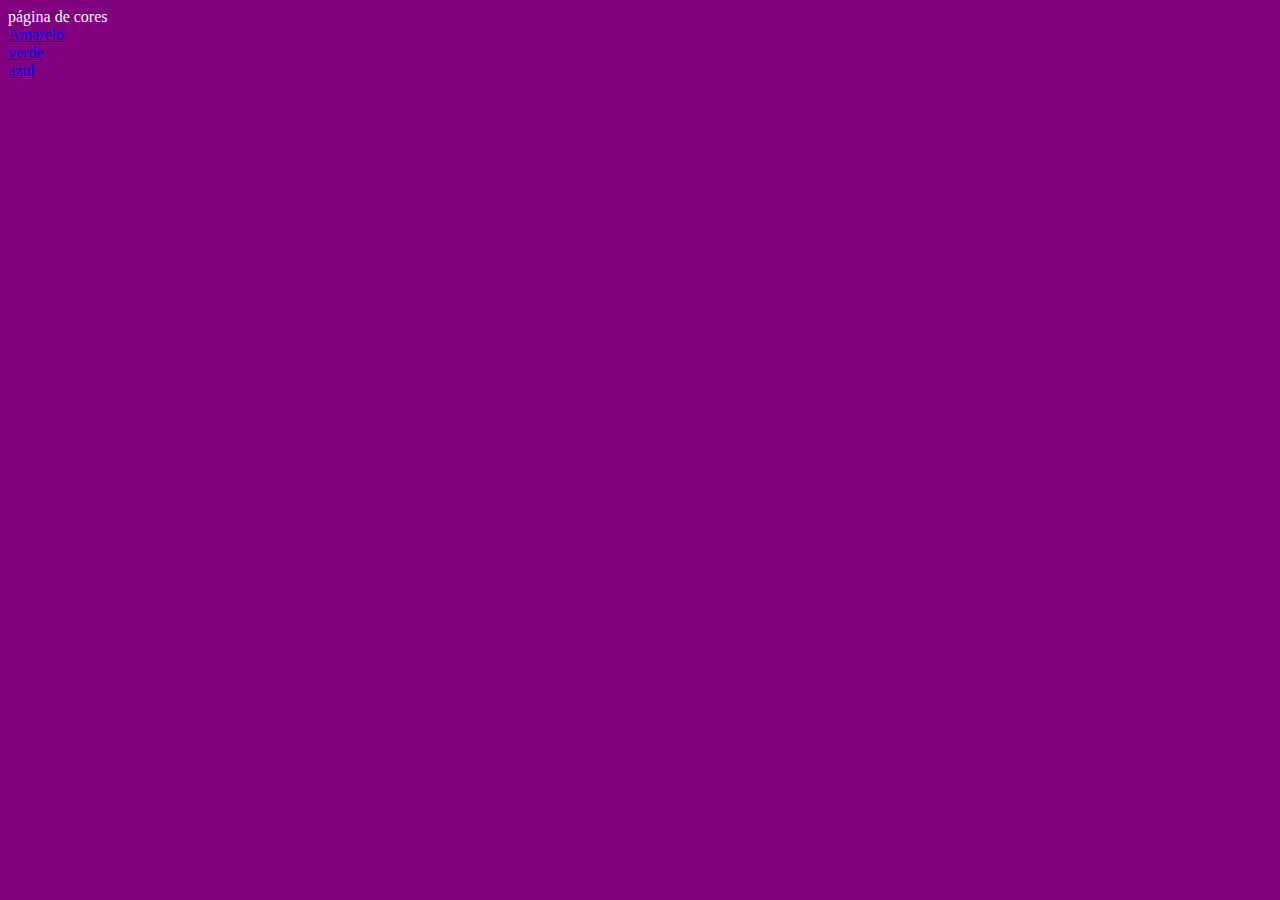
<file: cores/index.html>
<!DOCTYPE html>
<html lang="en">
<head>
    <meta charset="UTF-8">
    <meta name="viewport" content="width=device-width, initial-scale=1.0">
    <title>Document</title>
</head>
<body bgcolor="purple" text="white">
    página de cores
    <li><a href="amarelo.html">Amarelo</a></li>
    <li><a href="verde.html">verde</a></li>
    <li><a href="azul.html">azul</a></li>
</body>
</html>
</file>
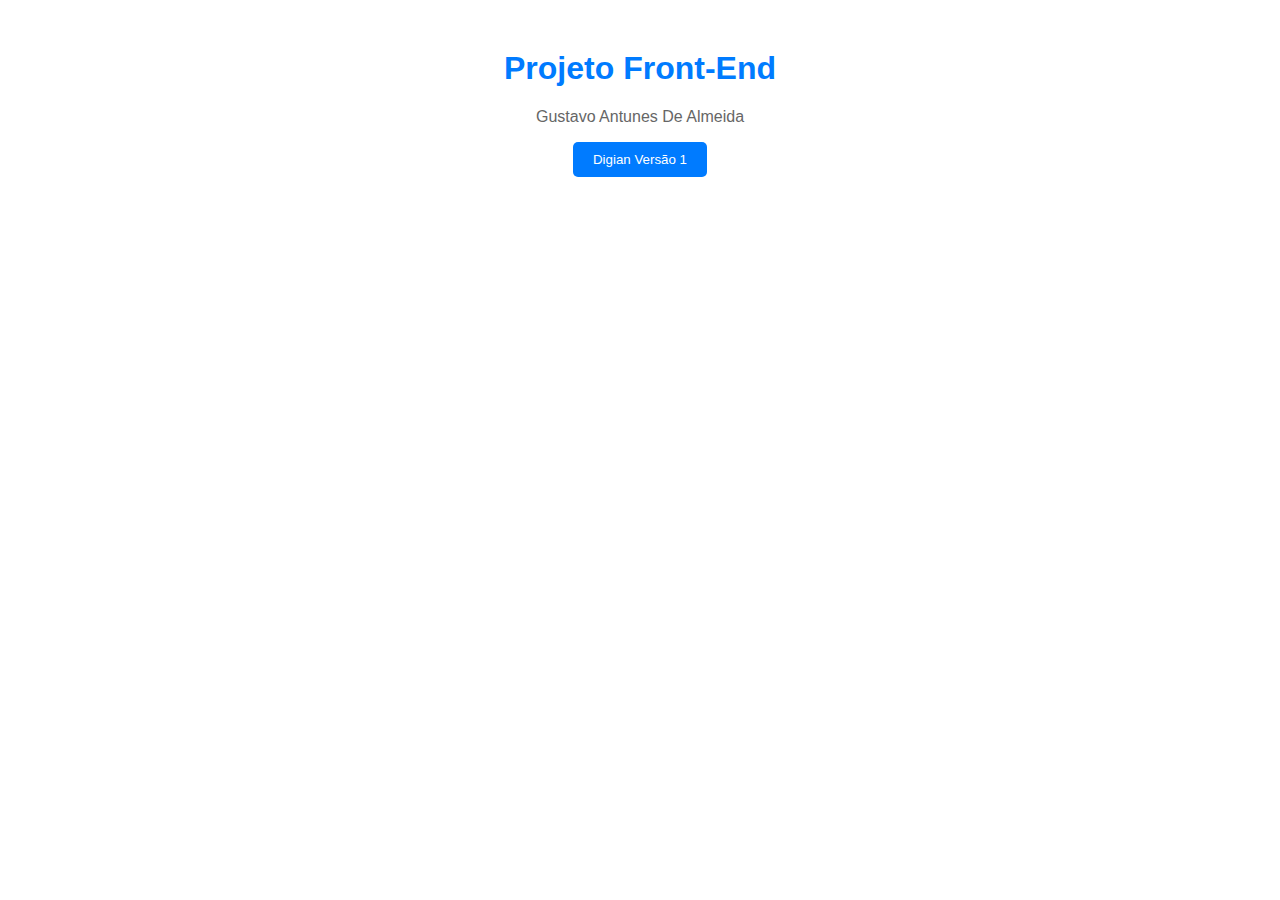
<file: js/index.html>
<!DOCTYPE html>
<html lang="en">
<head>
    <meta charset="UTF-8">
    <meta name="viewport" content="width=device-width, initial-scale=1.0">
    <title>Projeto Front-End</title>
    <link rel="stylesheet" href="estilo.css">

</head>
<body>
    <h1>Projeto Front-End</h1>
    <p>Gustavo Antunes De Almeida</p>
    <button id="b1" onclick="mensagem()">Digian Versão 1</button>
    <script src="botoes.js"></script>
</body>
</html>
</file>
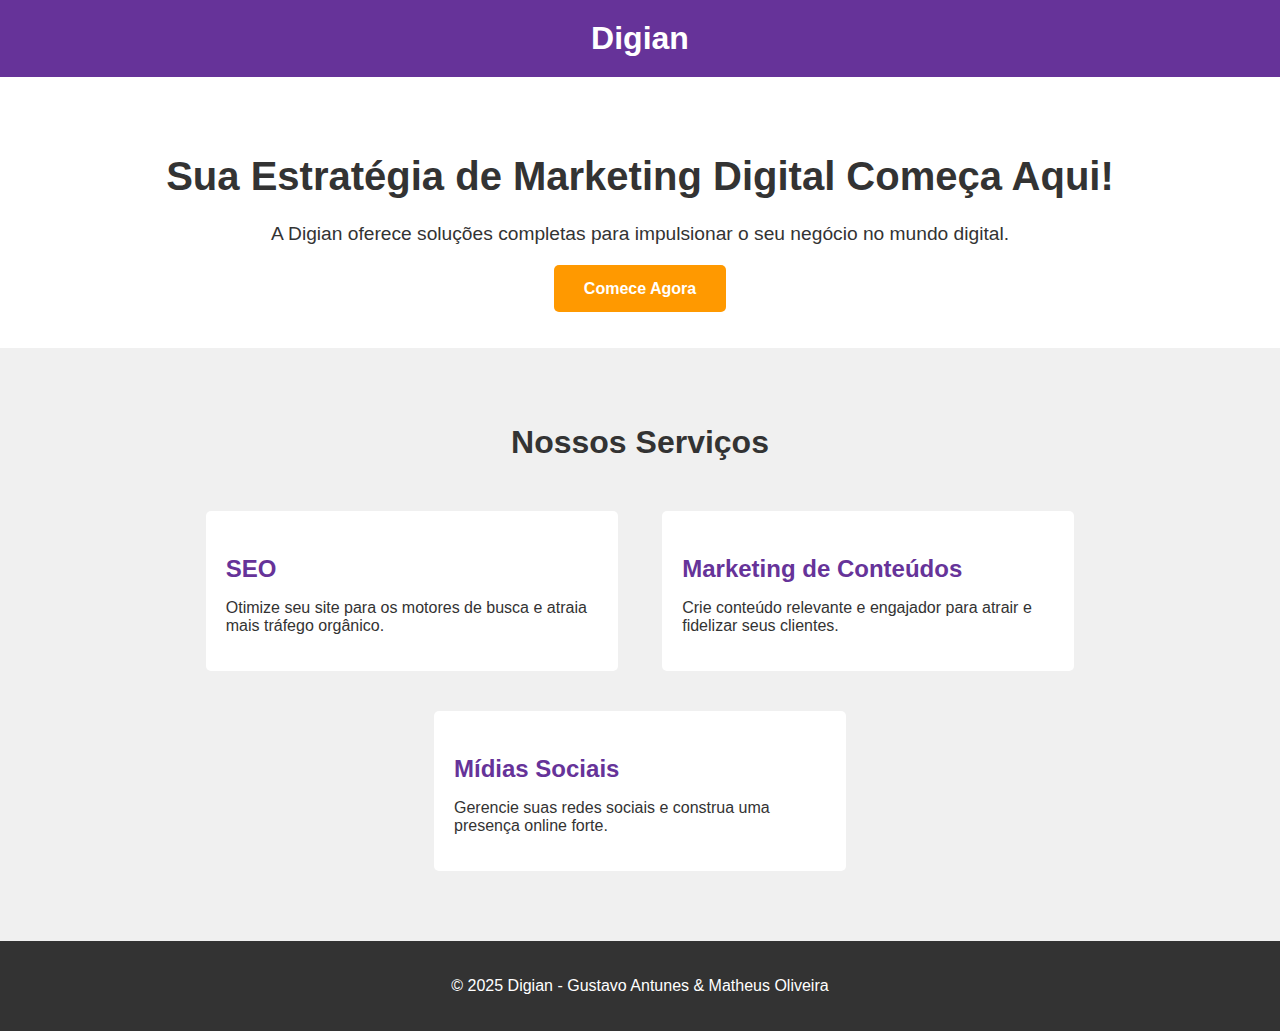
<file: digian1.html>
<!DOCTYPE html>
<html lang="pt-br">
<head>
    <meta charset="UTF-8">
    <meta name="viewport" content="width=device-width, initial-scale=1.0">
    <title>Digian - Marketing Digital</title>
    <style>
        body {
            font-family: sans-serif;
            margin: 0;
            padding: 0;
            background-color: #f0f0f0; /* Fundo cinza claro */
            color: #333; /* Cor do texto padrão */
        }
        header {
            background-color: #663399; /* Roxo */
            color: #fff; /* Branco */
            text-align: center;
            padding: 20px 0;
        }
        .logo {
            font-size: 2em;
            font-weight: bold;
        }
        .hero {
            background-color: #fff; /* Branco */
            padding: 50px 20px;
            text-align: center;
        }
        .hero h1 {
            color: #333; /* Preto */
            font-size: 2.5em;
            margin-bottom: 20px;
        }
        .hero p {
            font-size: 1.2em;
            line-height: 1.6;
            margin-bottom: 30px;
        }
        .cta-button {
            background-color: #ff9900; /* Laranja */
            color: #fff; /* Branco */
            padding: 15px 30px;
            text-decoration: none;
            border-radius: 5px;
            font-weight: bold;
        }
        .services {
            background-color: #f0f0f0; /* Cinza claro */
            padding: 50px 20px;
            text-align: center;
        }
        .services h2 {
            color: #333; /* Preto */
            font-size: 2em;
            margin-bottom: 30px;
        }
        .service-item {
            display: inline-block;
            width: 30%;
            margin: 20px;
            padding: 20px;
            background-color: #fff; /* Branco */
            border-radius: 5px;
            text-align: left;
        }
        .service-item h3 {
            color: #663399; /* Roxo */
            font-size: 1.5em;
            margin-bottom: 10px;
        }
        footer {
            background-color: #333; /* Preto */
            color: #fff; /* Branco */
            text-align: center;
            padding: 20px 0;
        }
    </style>
</head>
<body>
    <header>
        <div class="logo">Digian</div>
        <nav></nav>
    </header>
    <section class="hero">
        <h1>Sua Estratégia de Marketing Digital Começa Aqui!</h1>
        <p>A Digian oferece soluções completas para impulsionar o seu negócio no mundo digital.</p>
        <a href="#" class="cta-button">Comece Agora</a>
    </section>
    <section class="services">
        <h2>Nossos Serviços</h2>
        <div class="service-item">
            <h3>SEO</h3>
            <p>Otimize seu site para os motores de busca e atraia mais tráfego orgânico.</p>
        </div>
        <div class="service-item">
            <h3>Marketing de Conteúdos</h3>
            <p>Crie conteúdo relevante e engajador para atrair e fidelizar seus clientes.</p>
        </div>
        <div class="service-item">
            <h3>Mídias Sociais</h3>
            <p>Gerencie suas redes sociais e construa uma presença online forte.</p>
        </div>
    </section>
    <footer>
        <p>&copy; 2025 Digian - Gustavo Antunes & Matheus Oliveira</p>
    </footer>
</body>
</html>
</file>
<file: js/estilo.css>
body {
    font-family: Arial, Helvetica, sans-serif;
    text-align: center;
    margin-top: 50px;
}
h1 {
    color: #007bff;
}
p {
    color: #666;
}
button {
    background-color: #007bff;
    color: #fff;
    padding: 10px 20px;
    border: none;
    border-radius: 5px;
    cursor: pointer;
}
</file>
